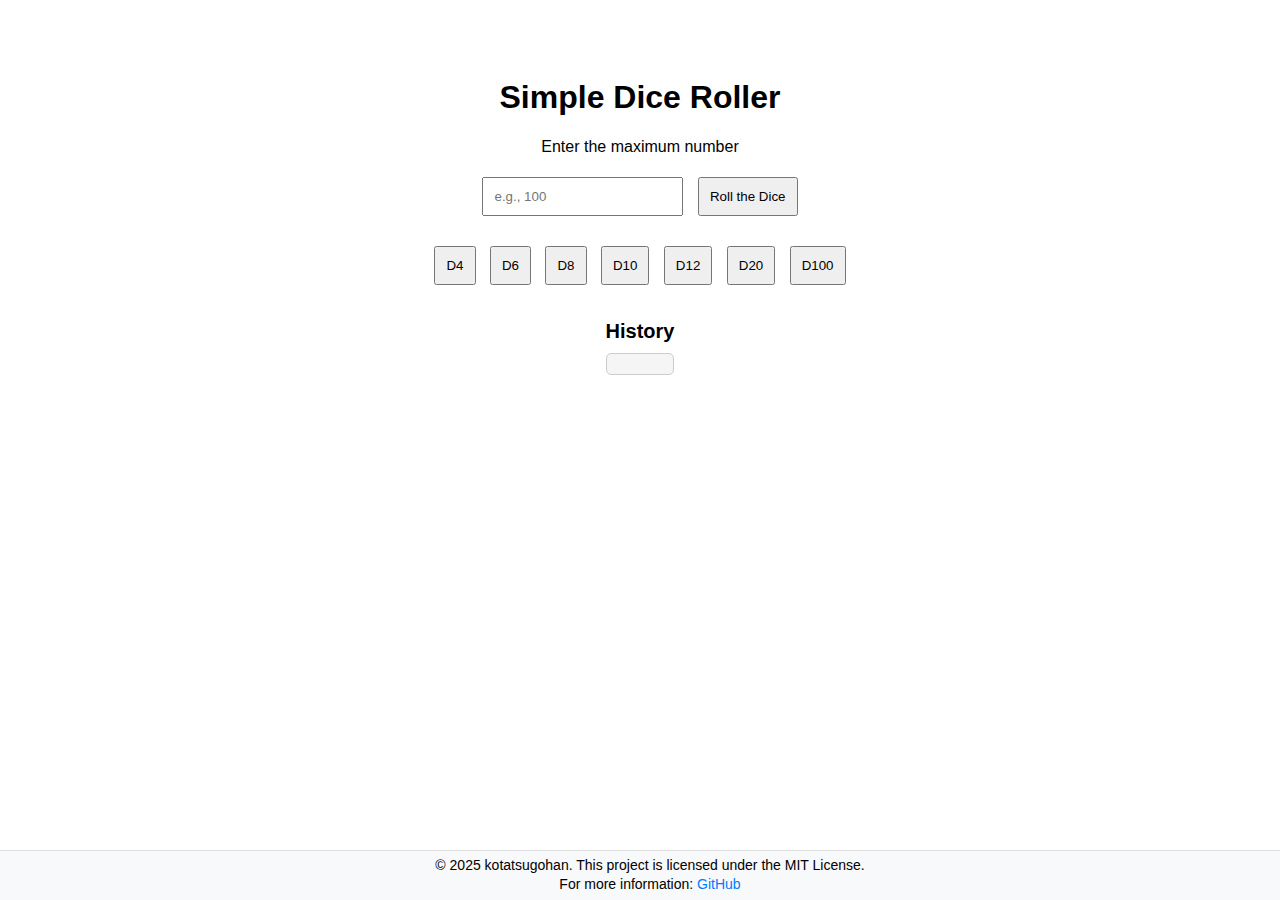
<file: index.html>
<!DOCTYPE html>
<html lang="en">
<head>
  <meta charset="UTF-8">
  <meta name="viewport" content="width=device-width, initial-scale=1.0">
  <meta name="description" content="Simple Dice Roller is a tool for rolling dice with any number of sides. Enjoy this simple and easy-to-use tool.">
  <meta property="og:title" content="Simple Dice Roller">
  <meta property="og:description" content="A simple dice rolling tool. Roll any number of sides or use preset dice.">
  <meta property="og:image" content="assets/og-image.png">
  <meta property="og:url" content="https://stunning-axolotl-ec43ae.netlify.app/"> 
  <title>Simple Dice Roller</title>
  <link rel="icon" href="https://stunning-axolotl-ec43ae.netlify.app/favicon.ico" type="image/x-icon">
  <link rel="stylesheet" href="style.css">
</head>

<body>
  <h1>Simple Dice Roller</h1>
  <p>Enter the maximum number</p> 
  <input type="number" id="maxNumber" placeholder="e.g., 100" min="1">
  <button onclick="generateRandom()">Roll the Dice</button>
  <div id="result"></div>
  
  <div class="preset-buttons">
    <button onclick="rollPreset(4)">D4</button>
    <button onclick="rollPreset(6)">D6</button>
    <button onclick="rollPreset(8)">D8</button>
    <button onclick="rollPreset(10)">D10</button>
    <button onclick="rollPreset(12)">D12</button>
    <button onclick="rollPreset(20)">D20</button>
    <button onclick="rollPreset(100)">D100</button>
  </div>
  
  <div id="history">
    <h2>History</h2>
    <div id="historyList"></div>
  </div>
  
  <footer>
    <p>&copy; 2025 kotatsugohan. This project is licensed under the MIT License.</p>
    <p>For more information: 
      <a href="https://github.com/kotatsugohan/Simple-Dice-Roller" target="_blank" rel="noopener noreferrer">GitHub</a>
    </p>
  </footer>

  <script src="main.js"></script>
</body>
</html>
</file>
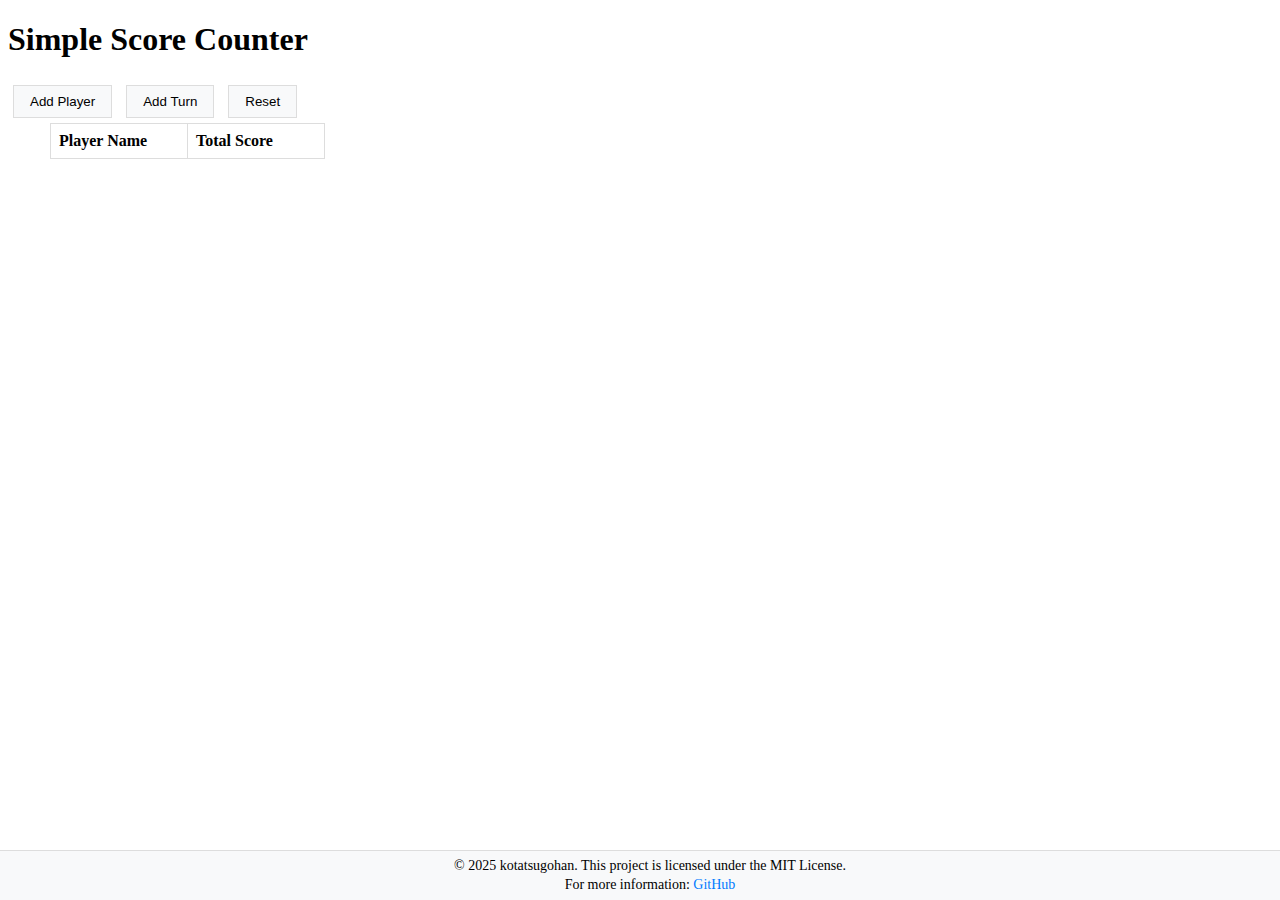
<file: score-counter/index.html>
<!DOCTYPE html>
<html lang="en">
<head>
  <meta charset="UTF-8">
  <meta name="viewport" content="width=device-width, initial-scale=1.0">
  <title>Simple Score Counter</title>
  <link rel="stylesheet" href="style.css">
</head>
<body>
  <h1>Simple Score Counter</h1>

  <div class="controls">
    <button id="add-player">Add Player</button>
    <button id="add-turn">Add Turn</button>
    <button id="reset">Reset</button>
  </div>

  <div class="score-table">
    <table id="score-table">
      <thead>
        <tr>
          <th>Player Name</th>
          <th>Total Score</th>
          <!-- Turn columns will be added by JS -->
        </tr>
      </thead>
      <tbody>
        <!-- Player rows will be added by JS -->
      </tbody>
    </table>
  </div>

  <footer>
    <p>© 2025 kotatsugohan. This project is licensed under the MIT License.</p>
    <p>For more information: 
      <a href="https://github.com/kotatsugohan/Simple-Dice-Roller" target="_blank" rel="noopener noreferrer">GitHub</a>
    </p>
  </footer>

  <script src="main.js"></script>
</body>
</html>
</file>
<file: style.css>
body {
    font-family: Noto Sans, sans-serif;
    text-align: center;
    padding: 50px;
}
input, button {
    padding: 10px;
    margin: 5px;
}
#result {
    margin-top: 20px;
    font-size: 24px;
}
.preset-buttons {
    margin-top: 20px;
}
#history {
    margin-top: 30px;
    display: inline-block;
    max-width: 600px;
    text-align: left;
}
#history h2 {
    margin: 0 0 10px 0;
    font-size: 20px;
}
#historyList {
    display: flex;
    flex-wrap: wrap;
    gap: 10px;
    max-height: 150px;
    overflow-y: auto;
    padding: 10px;
    background: #f5f5f5;
    border: 1px solid #ccc;
    border-radius: 5px;
}
#historyList div {
    background: #fff;
    padding: 5px 10px;
    border: 1px solid #ddd;
    border-radius: 3px;
    font-size: 14px;
    white-space: nowrap;
}
footer {
    position: fixed;
    bottom: 0;
    left: 0;
    width: 100%;
    background-color: #f8f9fa;
    text-align: center;
    padding: 5px 10px;
    border-top: 1px solid #ddd;
    font-size: 14px;
}

footer p {
    margin: 0 auto;
    max-width: 90%;
    word-wrap: break-word;
    white-space: normal;
    line-height: 1.4;
}

footer a {
    color: #007bff;
    text-decoration: none;
}

footer a:hover {
    text-decoration: underline;
}
</file>
<file: score-counter/style.css>
footer {
    position: fixed;
    bottom: 0;
    left: 0;
    width: 100%;
    background-color: #f8f9fa;
    text-align: center;
    padding: 5px 10px;
    border-top: 1px solid #ddd;
    font-size: 14px;
}

footer p {
    margin: 0 auto;
    max-width: 90%;
    word-wrap: break-word;
    white-space: normal;
    line-height: 1.4;
}

footer a {
    color: #007bff;
    text-decoration: none;
}

footer a:hover {
    text-decoration: underline;
}

.score-table {
  width: calc(100vw - 100px);
  overflow-x: auto;
  margin: 0 auto;
  white-space: nowrap;
}

table {
  width: auto;
  min-width: max-content;
  border-collapse: collapse;
}

th, td {
  border: 1px solid #ddd;
  padding: 8px;
  text-align: left;
  min-width: 120px;
}
input[type="number"] {
  width: 60px; /* 幅を少し広げる */
  font-size: 16px; /* 文字サイズを大きく */
  padding: 4px; /* 内側の余白 */
  border: 1px solid #ddd; /* 枠線 */
  text-align: center; /* 数字を中央に */
}
button {
  padding: 8px 16px;
  margin: 5px;
  border: 1px solid #ddd;
  background-color: #f8f9fa;
  cursor: pointer;
}

button:hover {
  background-color: #ddd;
}
</file>
